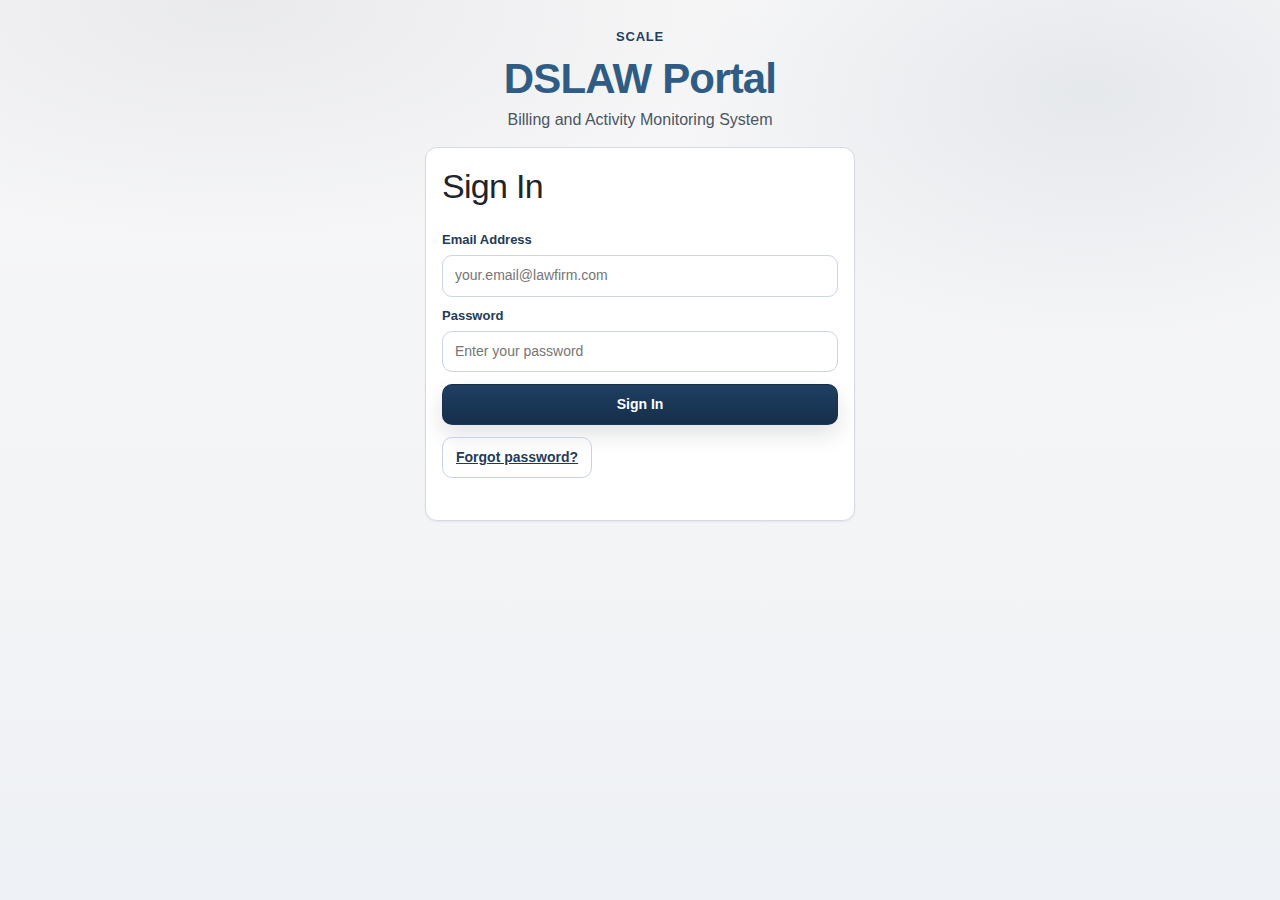
<file: index.html>
<!doctype html>
<html lang="en">
<head>
  <meta charset="utf-8" />
  <meta name="viewport" content="width=device-width,initial-scale=1" />
  <title>DSLAW Portal - Login</title>
  <link href="https://cdn.jsdelivr.net/npm/bootstrap@5.3.3/dist/css/bootstrap.min.css" rel="stylesheet">
  <link rel="stylesheet" href="./css/style.css" />
</head>
<body class="auth-page">
  <main class="auth-shell">
    <section class="auth-branding">
      <div class="brand-mark" aria-hidden="true">SCALE</div>
      <h1>DSLAW Portal</h1>
      <p>Billing and Activity Monitoring System</p>
    </section>

    <section class="auth-card card">
      <h2>Sign In</h2>

      <form id="loginForm" class="stack">
        <label>Email Address</label>
        <input id="email" type="email" autocomplete="username" placeholder="your.email@lawfirm.com" required />

        <label>Password</label>
        <input id="password" type="password" autocomplete="current-password" placeholder="Enter your password" required />

        <button type="submit" class="btn btn-primary">Sign In</button>

        <button id="forgotLink" type="button" class="btn btn-ghost auth-link">Forgot password?</button>
      </form>

      <form id="forgotForm" class="stack hidden">
        <div class="muted" style="font-size:13px">
          Enter your email and we will send a password reset link.
        </div>

        <label>Email Address</label>
        <input id="forgotEmail" type="email" autocomplete="username" placeholder="your.email@lawfirm.com" required />

        <button type="submit" class="btn btn-primary">Send Reset Link</button>
        <button id="backToLogin1" type="button" class="btn btn-ghost auth-link">Back to sign in</button>
      </form>

      <form id="setPwForm" class="stack hidden">
        <div id="setPwNote" class="muted" style="font-size:13px">
          Set a new password to continue.
        </div>

        <label>New Password</label>
        <input id="newPassword" type="password" autocomplete="new-password" placeholder="At least 8 characters" required />

        <label>Confirm New Password</label>
        <input id="newPassword2" type="password" autocomplete="new-password" placeholder="Re-enter new password" required />

        <button type="submit" class="btn btn-primary">Update Password</button>
        <button id="backToLogin2" type="button" class="btn btn-ghost auth-link">Back to sign in</button>
      </form>

      <p id="msg" class="msg"></p>
    </section>
  </main>

  <script type="module" src="./js/auth.js"></script>
  <script src="https://cdn.jsdelivr.net/npm/bootstrap@5.3.3/dist/js/bootstrap.bundle.min.js" defer></script>
</body>
</html>
</file>
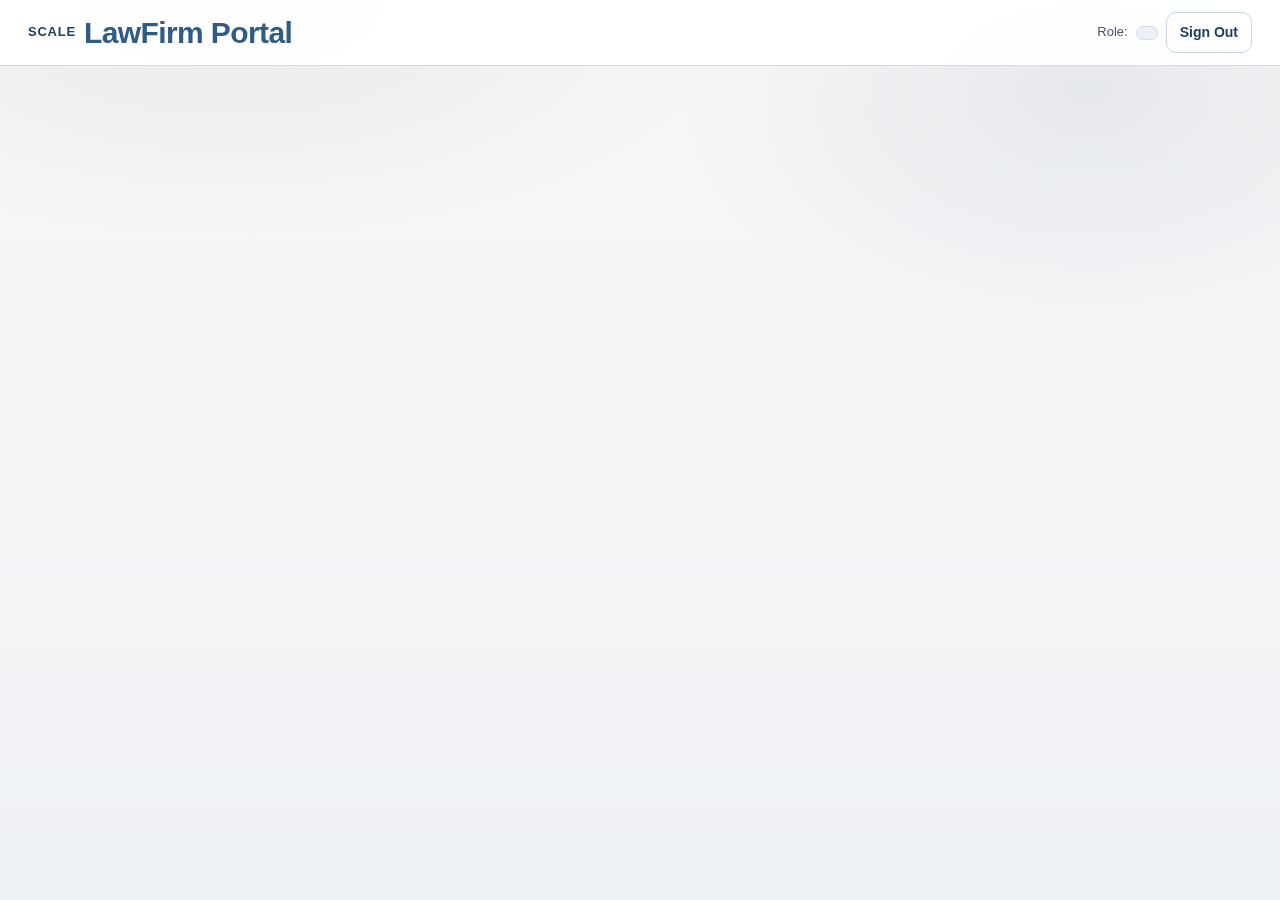
<file: app.html>
<!doctype html>
<html lang="en">
<head>
  <meta charset="utf-8" />
  <meta name="viewport" content="width=device-width,initial-scale=1" />
  <title>DSLAW Portal</title>
  <link href="https://cdn.jsdelivr.net/npm/bootstrap@5.3.3/dist/css/bootstrap.min.css" rel="stylesheet">
  <link rel="stylesheet" href="./css/style.css" />
</head>
<body class="app-page">
  <header class="topbar">
    <div class="topbar-inner">
      <div class="brand">
        <span class="brand-icon" aria-hidden="true">SCALE</span>
        <span class="brand-name">LawFirm Portal</span>
      </div>

      <nav id="nav" class="nav"></nav>

      <div class="right">
        <span id="whoamiEmail" class="whoami-email"></span>
        <span class="whoami-label">Role:</span>
        <span id="whoamiRole" class="role-pill"></span>
        <button id="logoutBtn" class="btn btn-ghost" title="Logout">Sign Out</button>
      </div>
    </div>
  </header>

  <main class="container">
    <div id="app"></div>
  </main>

  <script type="module" src="./js/app.js"></script>
  <script src="https://cdn.jsdelivr.net/npm/bootstrap@5.3.3/dist/js/bootstrap.bundle.min.js" defer></script>
</body>
</html>
</file>
<file: css/style.css>
:root {
  --bg: #f3f4f6;
  --surface: #ffffff;
  --border: #d6dbe3;
  --text: #111827;
  --muted: #4b5563;
  --brand: #1f3f63;
  --brand-strong: #162e4a;
  --success: #118a4a;
  --warning: #df7a00;
  --danger: #c02e2e;
  --radius: 12px;
  --shadow-sm: 0 1px 2px rgba(9, 23, 43, 0.06);
  --shadow-md: 0 8px 24px rgba(13, 38, 76, 0.08);
  --focus: rgba(31, 63, 99, 0.22);
  --ink-soft: rgba(17, 24, 39, 0.06);
}

* {
  box-sizing: border-box;
}

html, body {
  margin: 0;
  min-height: 100%;
}

body {
  font-family: "Segoe UI", Tahoma, Geneva, Verdana, sans-serif;
  background:
    radial-gradient(900px 400px at 18% 0%, rgba(17, 24, 39, 0.06), transparent 60%),
    radial-gradient(700px 420px at 85% 10%, rgba(31, 63, 99, 0.08), transparent 60%),
    linear-gradient(180deg, #f7f7f8 0%, var(--bg) 60%, #eef1f5 100%);
  color: var(--text);
  line-height: 1.4;
}

a {
  color: inherit;
}

.hidden {
  display: none !important;
}

.auth-link {
  width: auto !important;
  padding: 0;
  border: none;
  background: transparent;
  color: var(--brand-strong);
  text-decoration: underline;
  font-weight: 600;
  font-size: 13px;
  margin-top: 10px;
  justify-content: flex-start;
}

.auth-link:hover {
  background: transparent;
  color: #2f5c84;
}

/* Auth page */
.auth-page {
  display: flex;
  align-items: center;
  justify-content: center;
  padding: 28px 16px;
}

.auth-shell {
  width: 100%;
  max-width: 430px;
}

.auth-branding {
  text-align: center;
  margin-bottom: 16px;
}

.brand-mark,
.brand-icon {
  font-size: 13px;
  font-weight: 700;
  letter-spacing: 0.06em;
  color: var(--brand);
}

.auth-branding h1 {
  margin: 8px 0 4px;
  font-size: 42px;
  font-weight: 700;
  letter-spacing: -0.02em;
  color: #2f5c84;
}

.auth-branding p {
  margin: 0;
  color: var(--muted);
}

.auth-card {
  background: var(--surface);
  border: 1px solid var(--border);
  border-radius: 14px;
  box-shadow: var(--shadow-md);
  padding: 22px;
}

.auth-card h2 {
  margin: 2px 0 14px;
  font-size: 34px;
  letter-spacing: -0.02em;
}

/* App shell */
.topbar {
  position: sticky;
  top: 0;
  z-index: 40;
  border-bottom: 1px solid var(--border);
  background: rgba(255, 255, 255, 0.95);
  backdrop-filter: blur(6px);
}

.topbar-inner {
  max-width: 1260px;
  margin: 0 auto;
  padding: 12px 18px;
  display: flex;
  align-items: center;
  justify-content: space-between;
  gap: 18px;
}

.brand {
  display: flex;
  align-items: center;
  gap: 8px;
  min-width: 190px;
}

.brand-name {
  font-size: 30px;
  line-height: 1.1;
  font-weight: 700;
  color: #2f5c84;
  letter-spacing: -0.02em;
}

.nav {
  display: flex;
  gap: 8px;
  align-items: center;
  flex-wrap: wrap;
  position: relative;
}

.nav-main {
  display: flex;
  gap: 8px;
  align-items: center;
  flex-wrap: wrap;
}

.nav-more {
  position: relative;
}

.navmore-toggle {
  cursor: pointer;
  list-style: none;
  user-select: none;
}

.navmore-toggle::-webkit-details-marker {
  display: none;
}

.navmore-toggle::after {
  content: "v";
  margin-left: 7px;
  font-size: 11px;
  color: #5a6a7d;
}

.nav-more[open] .navmore-toggle::after {
  content: "^";
}

.navmore-menu {
  position: absolute;
  right: 0;
  top: calc(100% + 8px);
  min-width: 220px;
  padding: 8px;
  border: 1px solid var(--border);
  border-radius: 12px;
  background: #fff;
  box-shadow: var(--shadow-md);
  z-index: 50;
}

.nav-more:not([open]) .navmore-menu {
  display: none;
}

.navmore-menu .navlink {
  display: block;
}

.nav-more.active .navmore-toggle,
.nav-more[open] .navmore-toggle {
  border-color: #d2deec;
  background: #edf3f9;
  color: #1f3f63;
  font-weight: 600;
}

.navlink {
  text-decoration: none;
  font-size: 14px;
  color: #233750;
  padding: 10px 12px;
  border-radius: 10px;
  border: 1px solid transparent;
  transition: all 0.18s ease;
}

.navlink:hover {
  background: #eef4fa;
}

.navlink.active {
  border-color: #d2deec;
  background: #edf3f9;
  color: #1f3f63;
  font-weight: 600;
}

.right {
  display: flex;
  align-items: center;
  gap: 8px;
  flex-wrap: wrap;
  justify-content: flex-end;
}

.whoami-email {
  font-size: 13px;
  color: var(--muted);
}

.whoami-label {
  font-size: 13px;
  color: var(--muted);
}

.role-pill {
  font-size: 13px;
  font-weight: 600;
  color: #254969;
  background: #ebf1f7;
  border: 1px solid #d1deeb;
  border-radius: 999px;
  padding: 6px 10px;
}

.container {
  max-width: 1260px;
  margin: 0 auto;
  padding: 22px 18px 34px;
}

/* Shared controls */
.btn {
  border: 1px solid #c6d3e2;
  border-radius: 10px;
  background: #fff;
  color: #1f3c5a;
  cursor: pointer;
  padding: 9px 13px;
  font-size: 14px;
  font-weight: 600;
  transition: all 0.18s ease;
}

.btn:hover {
  border-color: #9fb3ca;
  background: #f4f8fc;
}

.btn-primary {
  background: linear-gradient(180deg, var(--brand) 0%, var(--brand-strong) 100%);
  border-color: rgba(0,0,0,0.08);
  color: #fff;
  box-shadow: 0 10px 22px rgba(17, 24, 39, 0.12);
}

.btn-primary:hover {
  filter: brightness(1.03);
}

.btn-danger {
  background: #fff2f2;
  border-color: #e3a6a6;
  color: #8f1f1f;
}

.btn-danger:hover {
  background: #ffe6e6;
  border-color: #d27f7f;
}

.btn-ghost {
  background: transparent;
}

.btn:disabled {
  opacity: 0.55;
  cursor: not-allowed;
}

input:focus-visible,
select:focus-visible,
textarea:focus-visible,
.btn:focus-visible {
  outline: 3px solid var(--focus);
  outline-offset: 2px;
}

.invalid {
  border-color: rgba(192, 46, 46, 0.55) !important;
  background: rgba(192, 46, 46, 0.04);
}

.field-error {
  display: none;
  margin-top: 6px;
  color: var(--danger);
  font-size: 12px;
  font-weight: 600;
}

/* Activity step flow */
.stepper {
  display: grid;
  grid-template-columns: repeat(3, minmax(0, 1fr));
  gap: 10px;
  margin: 2px 0 10px;
}

.step {
  display: flex;
  gap: 10px;
  align-items: center;
  padding: 10px 12px;
  border: 1px solid var(--border);
  border-radius: 12px;
  background: rgba(255, 255, 255, 0.92);
}

.step-num {
  width: 28px;
  height: 28px;
  border-radius: 999px;
  display: grid;
  place-items: center;
  border: 1px solid var(--border);
  background: #fff;
  font-weight: 800;
  color: #111827;
}

.step-label {
  font-weight: 800;
  color: #111827;
  font-size: 13px;
}

.step.active {
  border-color: rgba(31, 63, 99, 0.25);
  box-shadow: 0 10px 20px rgba(17, 24, 39, 0.06);
}

.step.done .step-num {
  background: #111827;
  color: #fff;
  border-color: #111827;
}

.step-card {
  border: 1px solid var(--border);
  border-radius: 14px;
  background: rgba(255, 255, 255, 0.96);
  box-shadow: var(--shadow-sm);
  padding: 14px;
}

.step-head {
  display: flex;
  align-items: baseline;
  justify-content: space-between;
  gap: 12px;
  flex-wrap: wrap;
  margin-bottom: 10px;
}

.step-title {
  margin: 0;
  font-size: 16px;
  font-weight: 900;
  letter-spacing: -0.01em;
  color: #111827;
}

.step-sub {
  margin: 0;
  font-size: 12px;
  color: var(--muted);
}

.items-help {
  border: 1px dashed rgba(17, 24, 39, 0.18);
  background: linear-gradient(180deg, rgba(17, 24, 39, 0.03), rgba(17, 24, 39, 0.01));
  border-radius: 12px;
  padding: 10px 12px;
  font-size: 12px;
  color: #374151;
  margin-bottom: 10px;
}

/* Activities layout */
.activity-receipt-shell {
  background:
    linear-gradient(180deg, rgba(255, 255, 255, 0.98), rgba(249, 251, 255, 0.98)),
    repeating-linear-gradient(
      0deg,
      rgba(17, 24, 39, 0.015) 0px,
      rgba(17, 24, 39, 0.015) 1px,
      transparent 1px,
      transparent 22px
    );
}

.activity-receipt-head {
  display: flex;
  align-items: flex-start;
  justify-content: space-between;
  gap: 14px;
  flex-wrap: wrap;
}

.activity-receipt-kicker {
  display: inline-block;
  padding: 4px 9px;
  border-radius: 999px;
  background: #183b61;
  color: #fff;
  font-size: 11px;
  font-weight: 700;
  letter-spacing: 0.05em;
  text-transform: uppercase;
}

.activity-receipt-title {
  margin: 8px 0 0;
  font-size: 29px;
  letter-spacing: -0.02em;
}

.activity-receipt-sub {
  margin-top: 6px;
  font-size: 12px;
  color: var(--muted);
}

.activity-meta-grid {
  display: grid;
  grid-template-columns: repeat(2, minmax(135px, 1fr));
  gap: 8px;
}

.activity-meta-box {
  border: 1px solid #c8d6e6;
  border-radius: 10px;
  padding: 8px 10px;
  background: #fff;
}

.activity-meta-label {
  display: block;
  font-size: 11px;
  color: #5a7088;
  letter-spacing: 0.04em;
  text-transform: uppercase;
}

.activity-meta-value {
  display: block;
  margin-top: 4px;
  font-size: 13px;
  color: #0f2741;
  font-family: ui-monospace, SFMono-Regular, Menlo, Monaco, Consolas, "Liberation Mono", "Courier New", monospace;
}

.layout-activities {
  display: grid;
  grid-template-columns: minmax(0, 1fr) 340px;
  gap: 14px;
  align-items: start;
}

.activity-form {
  gap: 12px;
}

.receipt-step {
  background: linear-gradient(180deg, #ffffff, #fdfefe);
  border: 1px solid #d4dee9;
  box-shadow: none;
}

.activity-form .step-head {
  border-bottom: 1px dashed #d7e0ec;
  padding-bottom: 9px;
  margin-bottom: 12px;
}

.activity-form button.btn {
  width: auto;
  margin-top: 0;
}

.activity-entry-actions {
  display: flex;
  gap: 10px;
  flex-wrap: wrap;
  margin-top: 12px;
  align-items: center;
}

.summary-panel {
  position: sticky;
  top: 78px;
}

.receipt-summary-panel {
  background: #fff;
  border: 1px solid #ccd8e7;
  box-shadow: none;
}

.receipt-total-row {
  display: flex;
  align-items: center;
  justify-content: space-between;
  gap: 10px;
  padding: 7px 0;
  border-bottom: 1px dotted #d9e2ee;
}

.receipt-total-row.grand {
  border-bottom: none;
  font-size: 16px;
  font-weight: 800;
  color: #0f2741;
}

.receipt-total-divider {
  margin: 9px 0 2px;
  border-top: 2px solid #d4deea;
}

.receipt-warning-list {
  display: grid;
  gap: 6px;
}

.receipt-warning-item {
  position: relative;
  padding-left: 14px;
}

.receipt-warning-item::before {
  content: "!";
  position: absolute;
  left: 0;
  top: 0;
  color: #a85f00;
  font-weight: 800;
}

.review-receipt-head {
  display: flex;
  align-items: flex-start;
  justify-content: space-between;
  gap: 10px;
  flex-wrap: wrap;
}

.review-receipt-kicker {
  font-size: 12px;
  font-weight: 700;
  letter-spacing: 0.04em;
  text-transform: uppercase;
  color: #304d6b;
}

.review-receipt-meta {
  margin-top: 4px;
  color: #52667d;
  font-size: 13px;
}

.review-receipt-foot {
  margin-top: 10px;
  display: flex;
  align-items: baseline;
  justify-content: flex-end;
  gap: 10px;
  border-top: 1px dashed #d5dfeb;
  padding-top: 10px;
}

.review-receipt-total-label {
  font-size: 12px;
  letter-spacing: 0.04em;
  text-transform: uppercase;
  color: #60748b;
}

.review-receipt-total-value {
  font-size: 21px;
  font-weight: 800;
  color: #0f2741;
}

.receipt-total-note {
  margin-top: 8px;
  font-size: 12px;
  color: #52667d;
}

.entries-table th {
  white-space: nowrap;
}

.entries-table td .row-cues {
  margin-top: 6px;
  display: flex;
  flex-wrap: wrap;
  gap: 6px;
}

.row-kind-pill {
  display: inline-flex;
  align-items: center;
  border-radius: 999px;
  border: 1px solid #d0dbe8;
  background: #f7fbff;
  color: #274767;
  font-size: 11px;
  font-weight: 700;
  line-height: 1.15;
  padding: 3px 8px;
  white-space: nowrap;
}

.row-kind-pill.activity {
  border-color: #b8d2ff;
  background: #edf4ff;
  color: #1b4a9a;
}

.row-kind-pill.cost {
  border-color: #c8d9f0;
  background: #f3f8ff;
  color: #1f3f63;
}

.row-kind-pill.receipt-required {
  border-color: #f1c98e;
  background: #fff5e8;
  color: #9a5a00;
}

.row-kind-pill.receipt-ok {
  border-color: #b2dfc0;
  background: #edf9f1;
  color: #0f7a46;
}

.row-kind-pill.receipt-optional {
  border-color: #d7e1ec;
  background: #f7fafc;
  color: #5d7188;
}

.entries-table td .row-error {
  margin-top: 6px;
  font-size: 12px;
  font-weight: 700;
  color: var(--danger);
}

.entries-table tr.invalid-row td {
  background: rgba(192, 46, 46, 0.04);
}

.entries-table tr.invalid-row td:first-child {
  box-shadow: inset 3px 0 0 rgba(192, 46, 46, 0.6);
}

.entries-table td:last-child {
  white-space: nowrap;
}

select.btn {
  appearance: none;
}

.actions-bar {
  display: flex;
  gap: 10px;
  flex-wrap: wrap;
  margin-top: 10px;
}

.ready-hint {
  margin-top: 10px;
  padding: 10px 12px;
  border-radius: 12px;
  border: 1px solid rgba(17, 24, 39, 0.12);
  background: rgba(255, 255, 255, 0.92);
  color: #111827;
  font-size: 12px;
  font-weight: 700;
}

.card {
  background: var(--surface);
  border: 1px solid var(--border);
  border-radius: var(--radius);
  box-shadow: var(--shadow-sm);
  padding: 16px;
}

.panel {
  background: var(--surface);
  border: 1px solid var(--border);
  border-radius: var(--radius);
  box-shadow: var(--shadow-sm);
  padding: 14px;
}

.msg {
  color: var(--danger);
  margin-top: 10px;
}

.muted {
  color: var(--muted);
}

hr {
  border: none;
  border-top: 1px solid var(--border);
  margin: 16px 0;
}

.stack label {
  display: block;
  margin-top: 10px;
  font-size: 13px;
  font-weight: 600;
  color: #223b57;
}

.stack input,
.stack select,
.stack textarea,
input,
select,
textarea {
  width: 100%;
  margin-top: 6px;
  border: 1px solid #c9d6e3;
  border-radius: 10px;
  background: #fff;
  color: var(--text);
  padding: 10px 12px;
  font-size: 14px;
}

textarea {
  resize: vertical;
}

.stack button {
  width: 100%;
  margin-top: 12px;
}

.grid2 {
  display: grid;
  grid-template-columns: 1fr 1fr;
  gap: 12px;
}

/* Page section patterns */
.page-head {
  display: flex;
  align-items: flex-start;
  justify-content: space-between;
  gap: 14px;
  margin-bottom: 14px;
}

.page-title {
  margin: 0;
  font-size: 34px;
  letter-spacing: -0.02em;
}

.page-sub {
  margin: 4px 0 0;
  color: var(--muted);
}

.kpi-grid {
  display: grid;
  grid-template-columns: repeat(4, minmax(0, 1fr));
  gap: 12px;
  margin-bottom: 14px;
}

.kpi-card {
  background: var(--surface);
  border: 1px solid var(--border);
  border-radius: var(--radius);
  padding: 14px;
}

.kpi-label {
  color: var(--muted);
  font-size: 12px;
  font-weight: 600;
}

.kpi-value {
  margin-top: 6px;
  font-size: 32px;
  letter-spacing: -0.02em;
}

.kpi-note {
  margin-top: 4px;
  color: var(--muted);
  font-size: 12px;
}

.layout-2col {
  display: grid;
  grid-template-columns: minmax(0, 1fr) 280px;
  gap: 14px;
}

.list {
  display: flex;
  flex-direction: column;
  gap: 10px;
}

.row {
  display: flex;
  justify-content: space-between;
  gap: 10px;
  padding: 12px;
  border: 1px solid var(--border);
  border-radius: var(--radius);
  background: #fff;
}

.row.clickable {
  cursor: pointer;
}

.today-weekly-shell {
  margin-top: 14px;
}

.today-weekly-head {
  display: flex;
  align-items: baseline;
  justify-content: space-between;
  gap: 12px;
  margin-bottom: 10px;
}

.today-weekly-head h3 {
  margin: 0;
  font-size: 18px;
  color: #173452;
}

.today-weekly-grid {
  display: grid;
  grid-template-columns: repeat(auto-fit, minmax(220px, 1fr));
  gap: 10px;
}

.today-week-card {
  border: 1px solid #d7e3f0;
  border-radius: 12px;
  background: #f8fbff;
  padding: 10px;
  display: grid;
  gap: 6px;
}

.today-week-range {
  font-size: 12px;
  font-weight: 800;
  color: #1f3f63;
}

.today-week-meta {
  display: flex;
  gap: 8px;
  flex-wrap: wrap;
  font-size: 12px;
  color: #365574;
}

.today-week-amount {
  font-size: 13px;
  font-weight: 700;
  color: #173452;
}

.today-week-opex {
  font-size: 12px;
  color: #4e6b88;
}

.actions {
  display: flex;
  gap: 8px;
  align-items: flex-start;
  flex-wrap: wrap;
}

.status-pill {
  display: inline-block;
  padding: 3px 8px;
  border-radius: 999px;
  border: 1px solid #cad8e8;
  font-size: 12px;
  font-weight: 600;
  color: #2a4f74;
  background: #edf4fb;
}

.status-pill.pending {
  color: #9a5a00;
  background: #fff7e8;
  border-color: #f3d79d;
}

.status-pill.approved {
  color: #1e55c8;
  background: #edf2ff;
  border-color: #c6d3ff;
}

.status-pill.completed,
.status-pill.billed {
  color: #0f7a46;
  background: #ecfaef;
  border-color: #afe0c3;
}

.status-pill.rejected {
  color: #b02228;
  background: #ffeff0;
  border-color: #f4bcc1;
}

.toolbar {
  display: grid;
  grid-template-columns: 1.4fr repeat(3, 1fr);
  gap: 10px;
  padding: 10px;
  background: #fff;
  border: 1px solid var(--border);
  border-radius: var(--radius);
}

.table-wrap {
  overflow: auto;
  border: 1px solid var(--border);
  border-radius: var(--radius);
  background: #fff;
}

table {
  width: 100%;
  border-collapse: collapse;
}

th,
td {
  text-align: left;
  padding: 11px 12px;
  border-bottom: 1px solid #e3e9f1;
  font-size: 14px;
}

th {
  color: var(--muted);
  font-size: 12px;
  text-transform: uppercase;
  letter-spacing: 0.04em;
}

tr:last-child td {
  border-bottom: none;
}

.chart-box {
  height: 240px;
  border: 1px dashed #c8d6e7;
  border-radius: 10px;
  display: flex;
  align-items: flex-end;
  gap: 8px;
  padding: 12px;
  background: linear-gradient(to top, #f8fbff 0%, #ffffff 90%);
}

.bar {
  flex: 1;
  background: #6c8baa;
  border-radius: 8px 8px 2px 2px;
}

.pie {
  width: 180px;
  height: 180px;
  border-radius: 50%;
  margin: 18px auto;
  background: conic-gradient(#5c7f9f 0deg 144deg, #9fb4c8 144deg 252deg, #d2dde8 252deg 324deg, #ecf2f8 324deg 360deg);
}

/* Tracker workspace */
.tracker-shell {
  padding-top: 12px;
}

.tracker-toolbar {
  display: grid;
  grid-template-columns: 1fr;
  gap: 10px;
  align-items: start;
}

.tracker-tabs {
  display: flex;
  gap: 8px;
  flex-wrap: wrap;
}

.tracker-tab {
  border: 1px solid var(--border);
  border-radius: 10px;
  background: #fff;
  color: #1f3c5a;
  cursor: pointer;
  padding: 8px 12px;
  font-size: 13px;
  font-weight: 700;
}

.tracker-tab.active {
  border-color: #b9cbde;
  background: #edf4fb;
}

.tracker-filters {
  display: grid;
  grid-template-columns: minmax(260px, 1fr) minmax(170px, 220px) minmax(170px, 220px) auto auto auto;
  gap: 8px;
  align-items: center;
}

.tracker-filters input {
  min-width: 0;
  width: 100%;
  margin-top: 0;
}

.tracker-filters select {
  min-width: 0;
  width: 100%;
  margin-top: 0;
}

.tracker-filters .btn {
  white-space: nowrap;
  margin-top: 0;
}

.tracker-inline-toggle {
  display: inline-flex;
  align-items: center;
  gap: 6px;
  font-size: 12px;
  font-weight: 600;
  color: #1f3c5a;
  white-space: nowrap;
}

.tracker-inline-toggle input {
  width: auto;
  margin: 0;
}

/* Modal popups */
.ui-modal-overlay {
  position: fixed;
  inset: 0;
  background: rgba(10, 20, 35, 0.48);
  display: flex;
  align-items: center;
  justify-content: center;
  z-index: 2100;
  padding: 18px;
}

.ui-modal {
  width: min(520px, 100%);
  background: #fff;
  border: 1px solid #d5dfeb;
  border-radius: 14px;
  box-shadow: 0 18px 48px rgba(16, 40, 68, 0.24);
  overflow: hidden;
}

.ui-modal-head {
  padding: 14px 16px 10px;
  border-bottom: 1px solid #ecf2f8;
}

.ui-modal-title {
  margin: 0;
  font-size: 18px;
  color: #173452;
}

.ui-modal-body {
  padding: 14px 16px 8px;
}

.ui-modal-message {
  margin: 0 0 10px;
  white-space: pre-line;
  color: #2d4a67;
}

.ui-modal-field {
  display: grid;
  gap: 6px;
}

.ui-modal-field-label {
  font-size: 12px;
  font-weight: 700;
  color: #2d4a67;
}

.ui-modal-input {
  width: 100%;
}

.ui-modal-error {
  margin-top: 8px;
  color: #b3342f;
  font-size: 12px;
  font-weight: 600;
}

.ui-modal-actions {
  display: flex;
  justify-content: flex-end;
  gap: 8px;
  padding: 12px 16px 16px;
  border-top: 1px solid #ecf2f8;
}

.tracker-hint {
  margin: 0 0 10px;
  font-size: 12px;
}

.tracker-meta {
  display: flex;
  align-items: center;
  justify-content: space-between;
  gap: 10px;
  flex-wrap: wrap;
  margin: 6px 0 10px;
}

.tracker-pager {
  display: flex;
  align-items: center;
  gap: 8px;
  flex-wrap: wrap;
}

.tracker-pager label {
  font-size: 12px;
  font-weight: 600;
}

.tracker-pager select {
  margin-top: 0;
  min-width: 78px;
  width: auto;
  padding: 7px 8px;
  font-size: 13px;
}

.tracker-page-info {
  font-size: 12px;
  font-weight: 600;
}

.tracker-table-wrap {
  max-height: calc(100vh - 320px);
}

.tracker-table thead th {
  position: sticky;
  top: 0;
  z-index: 2;
  background: #f8fbff;
}

.tracker-table th:last-child,
.tracker-table td:last-child {
  position: sticky;
  right: 0;
  background: #fff;
  z-index: 1;
  min-width: 280px;
}

.tracker-table thead th:last-child {
  z-index: 3;
  background: #f8fbff;
}

.tracker-table tr.is-dirty td:last-child {
  box-shadow: inset 3px 0 0 #df7a00;
}

.tracker-table tr.is-dirty .save-row {
  border-color: #d89a2d;
  background: #fff3db;
  color: #7e4b00;
}

.tracker-seq {
  color: var(--muted);
  font-size: 12px;
  text-align: right;
  min-width: 44px;
}

.tracker-table td input,
.tracker-table td select {
  min-width: 150px;
  margin-top: 0;
  padding: 7px 8px;
  border-radius: 8px;
  font-size: 13px;
}

.doc-cell {
  display: flex;
  flex-direction: column;
  gap: 6px;
  min-width: 210px;
}

.doc-list {
  font-size: 12px;
  line-height: 1.25;
}

.doc-list > div {
  max-width: 250px;
  overflow: hidden;
  text-overflow: ellipsis;
  white-space: nowrap;
}

.doc-link {
  color: #1f3f63;
  text-decoration: underline;
}

.doc-actions {
  display: flex;
  gap: 6px;
  align-items: center;
}

.doc-actions .btn {
  padding: 6px 8px;
  font-size: 12px;
}

.tracker-table td .save-msg {
  margin-top: 4px;
  font-size: 11px;
  line-height: 1.2;
}

.tracker-row-actions {
  display: flex;
  gap: 8px;
  flex-wrap: nowrap;
  align-items: center;
}

.tracker-row-actions .btn {
  padding: 7px 10px;
  white-space: nowrap;
  min-width: 0;
}

.tracker-link-badge {
  display: inline-block;
  padding: 6px 10px;
  border-radius: 999px;
  border: 1px solid #c9d8ea;
  background: #f3f8ff;
  color: #1f3f63;
  font-size: 12px;
  font-weight: 700;
}

.tracker-entries-modal {
  width: min(1080px, 96vw);
}

.tracker-entries-sub {
  margin-top: 4px;
  font-size: 12px;
}

.tracker-entries-body {
  max-height: 72vh;
  overflow: auto;
}

.tracker-entries-table-wrap {
  max-height: 300px;
}

.tracker-cost-table-wrap {
  max-height: 230px;
  margin-bottom: 8px;
}

.tracker-entries-section-title {
  margin: 8px 0 6px;
  font-size: 12px;
  font-weight: 800;
  color: #1f3f63;
  text-transform: uppercase;
  letter-spacing: 0.04em;
}

.tracker-entries-table th,
.tracker-entries-table td {
  font-size: 12px;
  vertical-align: top;
}

.tracker-entries-table td:nth-child(4) {
  max-width: 360px;
  white-space: nowrap;
  text-overflow: ellipsis;
  overflow: hidden;
}

.tracker-entries-table tr.tracker-cost-table-row td {
  background: #f4f8ff;
  border-top: 1px solid #d7e3f0;
  border-bottom: 1px solid #d7e3f0;
}

.tracker-entries-table tr.tracker-cost-table-row td:nth-child(4) {
  white-space: normal;
  overflow: visible;
  text-overflow: initial;
}

.tracker-cost-setup {
  border: 1px solid #dbe5f2;
  border-radius: 10px;
  background: #f8fbff;
  padding: 9px 10px;
  margin-bottom: 10px;
}

.tracker-cost-title {
  font-size: 13px;
  font-weight: 800;
  color: #173452;
  margin-bottom: 4px;
}

.tracker-cost-row {
  display: flex;
  flex-wrap: wrap;
  gap: 10px 16px;
  font-size: 12px;
  color: #254867;
}

.tracker-cost-pills {
  margin-top: 6px;
  gap: 8px;
}

.tracker-cost-pill {
  display: inline-flex;
  align-items: center;
  padding: 4px 8px;
  border-radius: 999px;
  border: 1px solid #d6e2ef;
  background: #ffffff;
  color: #294768;
  font-size: 12px;
  line-height: 1.2;
}

.tracker-entries-form {
  display: grid;
  grid-template-columns: repeat(4, minmax(0, 1fr));
  gap: 10px;
  margin-top: 10px;
}

.tracker-entries-form > div label {
  display: block;
  font-size: 12px;
  font-weight: 700;
  color: #2d4a67;
  margin-bottom: 4px;
}

.tracker-entries-form > div input,
.tracker-entries-form > div select {
  margin-top: 0;
}

.tracker-entries-span2 {
  grid-column: span 2;
}

.tracker-entries-footnote {
  margin-top: 8px;
  font-size: 12px;
}

/* Contracts workspace */
.contracts-shell {
  padding-top: 12px;
}

.contracts-toolbar {
  display: flex;
  gap: 8px;
  align-items: center;
  flex-wrap: wrap;
  margin-bottom: 12px;
}

.contracts-toolbar input {
  min-width: 280px;
}

.contracts-toolbar select {
  min-width: 190px;
}

.contracts-kpis {
  margin-bottom: 12px;
}

.contracts-table .contract-actions {
  min-width: 190px;
}

.contracts-table .contract-actions .btn {
  margin-right: 4px;
  margin-bottom: 4px;
}

.contracts-table .contract-actions .create-copy {
  width: 100%;
}

/* Approvals workspace */
.approvals-shell {
  padding-top: 12px;
}

.approvals-toolbar {
  display: flex;
  gap: 8px;
  align-items: center;
  flex-wrap: wrap;
  margin-bottom: 12px;
}

.approvals-toolbar input {
  min-width: 280px;
}

.approvals-toolbar select {
  min-width: 190px;
}

.approvals-kpis {
  margin-bottom: 12px;
}

.approvals-table-wrap {
  max-height: calc(100vh - 300px);
}

.approvals-table td {
  vertical-align: top;
}

.approvals-desc {
  margin-top: 4px;
}

.approvals-details {
  margin-top: 6px;
}

.approvals-details summary {
  cursor: pointer;
  font-size: 12px;
  color: #1f3f63;
  font-weight: 600;
}

.approvals-actions .btn {
  padding: 7px 9px;
  font-size: 12px;
}

/* Admin rates workspace */
.rates-admin-shell {
  padding-top: 12px;
}

.rates-section-title {
  margin: 0 0 8px;
}

.rates-form {
  display: flex;
  flex-direction: column;
  gap: 10px;
  margin-bottom: 12px;
}

.rates-form-grid {
  display: grid;
  grid-template-columns: repeat(3, minmax(0, 1fr));
  gap: 10px;
}

.rates-form-actions {
  display: flex;
  align-items: center;
  justify-content: space-between;
  gap: 10px;
  flex-wrap: wrap;
}

.rates-toolbar {
  display: flex;
  gap: 8px;
  align-items: center;
  flex-wrap: wrap;
  margin-bottom: 12px;
}

.rates-toolbar input {
  min-width: 280px;
}

.rates-toolbar select {
  min-width: 180px;
}

.rates-kpis {
  margin-bottom: 12px;
}

.rates-table td {
  vertical-align: top;
}

.rates-table td input,
.rates-table td select {
  min-width: 120px;
  margin-top: 0;
  padding: 7px 8px;
  border-radius: 8px;
  font-size: 13px;
}

.rates-actions {
  min-width: 220px;
}

.rates-actions .btn {
  margin-right: 4px;
  margin-bottom: 4px;
}

.recent-activities-wrap {
  border-radius: 12px;
}

.recent-activities-table th,
.recent-activities-table td {
  vertical-align: top;
}

.recent-activities-table .recent-when {
  min-width: 160px;
  white-space: nowrap;
}

.recent-activities-table .recent-client {
  min-width: 210px;
}

.recent-activities-table .recent-desc {
  max-width: 520px;
  white-space: nowrap;
  overflow: hidden;
  text-overflow: ellipsis;
}

/* Prospects workspace */
.prospects-layout {
  align-items: start;
  /* Prospect detail is the main workspace; keep the list narrower and let detail grow. */
  grid-template-columns: minmax(280px, 360px) minmax(0, 1fr);
}

.prospects-layout > .card {
  min-width: 0;
}

.prospects-layout #prospectDetail {
  min-width: 0;
}

.prospect-toolbar {
  grid-template-columns: minmax(220px, 1.2fr) minmax(170px, 220px) minmax(190px, 250px) auto;
}

.prospect-row-active {
  border-color: #9fb3ca;
  background: #f3f8fd;
}

.prospect-list-card {
  min-width: 0;
}

.prospect-detail-card {
  min-width: 0;
}

.prospect-detail-shell {
  display: grid;
  gap: 12px;
}

.prospect-detail-shell > hr {
  display: none;
}

.prospect-detail-title {
  margin: 0 0 10px;
  font-size: 24px;
  line-height: 1.15;
  letter-spacing: -0.02em;
}

.prospect-section {
  border: 1px solid #dbe6f2;
  border-radius: 12px;
  background: #fbfdff;
  padding: 12px;
}

.prospect-section-title {
  margin: 0 0 8px;
  font-size: 18px;
  color: #173452;
}

.prospect-section-sub {
  font-size: 12px;
  margin-bottom: 8px;
}

.prospect-section-actions {
  margin-top: 2px;
}

.prospect-detail-grid {
  grid-template-columns: repeat(2, minmax(0, 1fr));
  gap: 12px;
}

.prospect-table-wrap {
  width: 100%;
}

.prospect-table-touchpoints {
  min-width: 620px;
}

.prospect-table-costs {
  min-width: 780px;
}

.prospect-form-row {
  display: grid;
  gap: 10px;
  align-items: end;
}

.prospect-form-row--touchpoint {
  grid-template-columns: minmax(180px, 1fr) minmax(160px, 220px) minmax(110px, 140px) auto;
}

.prospect-form-row--cost {
  grid-template-columns: minmax(200px, 1fr) minmax(120px, 170px) minmax(170px, 210px) auto;
}

.prospect-form-row--cost-secondary {
  grid-template-columns: minmax(220px, 1fr) minmax(220px, 280px);
}

.prospect-form-row--conversion {
  grid-template-columns: minmax(220px, 1fr) minmax(170px, 240px) auto;
}

.prospect-form-row-action {
  display: flex;
  align-items: end;
  justify-content: flex-start;
}

.prospect-form-row-action .btn {
  white-space: nowrap;
}

.prospect-conversion-panel {
  border-color: #d7e3f0;
}

/* Existing helper compatibility */
.clickable {
  cursor: pointer;
}

@media (max-width: 1080px) {
  .topbar-inner {
    flex-wrap: wrap;
    justify-content: center;
  }

  .brand {
    min-width: auto;
  }

  .nav {
    justify-content: center;
  }

  .nav-main {
    justify-content: center;
  }

  .nav-more {
    display: flex;
    justify-content: center;
  }

  .navmore-menu {
    left: 50%;
    right: auto;
    transform: translateX(-50%);
  }

  .right {
    justify-content: center;
  }

  .layout-2col {
    grid-template-columns: 1fr;
  }

  .layout-activities {
    grid-template-columns: 1fr;
  }

  .activity-receipt-head {
    flex-direction: column;
  }

  .activity-meta-grid {
    width: 100%;
    grid-template-columns: repeat(2, minmax(0, 1fr));
  }

  .summary-panel {
    position: static;
  }

  .kpi-grid {
    grid-template-columns: repeat(2, minmax(0, 1fr));
  }

  .toolbar {
    grid-template-columns: 1fr 1fr;
  }

  .tracker-filters {
    grid-template-columns: 1fr 1fr;
  }

  .prospect-toolbar {
    grid-template-columns: 1fr 1fr;
  }

  .prospects-layout {
    grid-template-columns: 1fr;
  }

  .prospect-detail-title {
    font-size: 22px;
  }

  .prospect-form-row--touchpoint,
  .prospect-form-row--cost,
  .prospect-form-row--conversion {
    grid-template-columns: repeat(2, minmax(0, 1fr));
  }

  .prospect-form-row--cost-secondary {
    grid-template-columns: 1fr;
  }

  .prospect-form-row-action {
    grid-column: 1 / -1;
  }

  .tracker-filters .btn {
    grid-column: 1 / span 2;
    justify-self: start;
  }

  .prospect-toolbar .btn {
    grid-column: 1 / span 2;
    justify-self: start;
  }

  .tracker-table-wrap {
    max-height: calc(100vh - 300px);
  }

  .tracker-entries-form {
    grid-template-columns: repeat(2, minmax(0, 1fr));
  }

  .tracker-entries-span2 {
    grid-column: span 2;
  }

  .contracts-toolbar input {
    min-width: 220px;
  }

  .approvals-toolbar input {
    min-width: 220px;
  }

  .rates-form-grid {
    grid-template-columns: repeat(2, minmax(0, 1fr));
  }

  .rates-toolbar input {
    min-width: 220px;
  }

  .recent-activities-table .recent-desc {
    max-width: 360px;
  }
}

@media (max-width: 720px) {
  .auth-branding h1,
  .brand-name,
  .page-title {
    font-size: 28px;
  }

  .auth-card h2 {
    font-size: 26px;
  }

  .kpi-grid,
  .grid2,
  .toolbar {
    grid-template-columns: 1fr;
  }

  .tracker-meta {
    align-items: flex-start;
  }

  .tracker-page-info {
    width: 100%;
  }

  .tracker-filters {
    grid-template-columns: 1fr;
  }

  .prospect-toolbar {
    grid-template-columns: 1fr;
  }

  .prospect-section {
    padding: 10px;
  }

  .prospect-detail-title {
    font-size: 20px;
    margin-bottom: 8px;
  }

  .prospect-detail-grid {
    grid-template-columns: 1fr;
  }

  .prospect-form-row--touchpoint,
  .prospect-form-row--cost,
  .prospect-form-row--conversion {
    grid-template-columns: 1fr;
  }

  .prospect-form-row-action .btn {
    width: 100%;
  }

  .prospect-table-touchpoints {
    min-width: 520px;
  }

  .prospect-table-costs {
    min-width: 640px;
  }

  .tracker-filters .btn {
    grid-column: auto;
    width: 100%;
  }

  .tracker-entries-form {
    grid-template-columns: 1fr;
  }

  .tracker-entries-span2 {
    grid-column: auto;
  }

  .prospect-toolbar .btn {
    grid-column: auto;
    width: 100%;
  }

  .container {
    padding: 16px 12px 28px;
  }

  .activity-meta-grid {
    grid-template-columns: 1fr;
  }

  .activity-entry-actions .btn,
  .activity-entry-actions select.btn {
    width: 100%;
  }

  .nav {
    width: 100%;
    justify-content: center;
  }

  .nav-main {
    width: 100%;
    justify-content: center;
  }

  .nav-more {
    width: 100%;
    flex-direction: column;
    align-items: center;
  }

  .navmore-menu {
    position: static;
    transform: none;
    margin-top: 6px;
    width: min(340px, 100%);
    min-width: 0;
  }

  .row {
    flex-direction: column;
  }

  .rates-form-grid {
    grid-template-columns: 1fr;
  }

  .recent-activities-table .recent-desc {
    max-width: 240px;
  }
}
</file>
